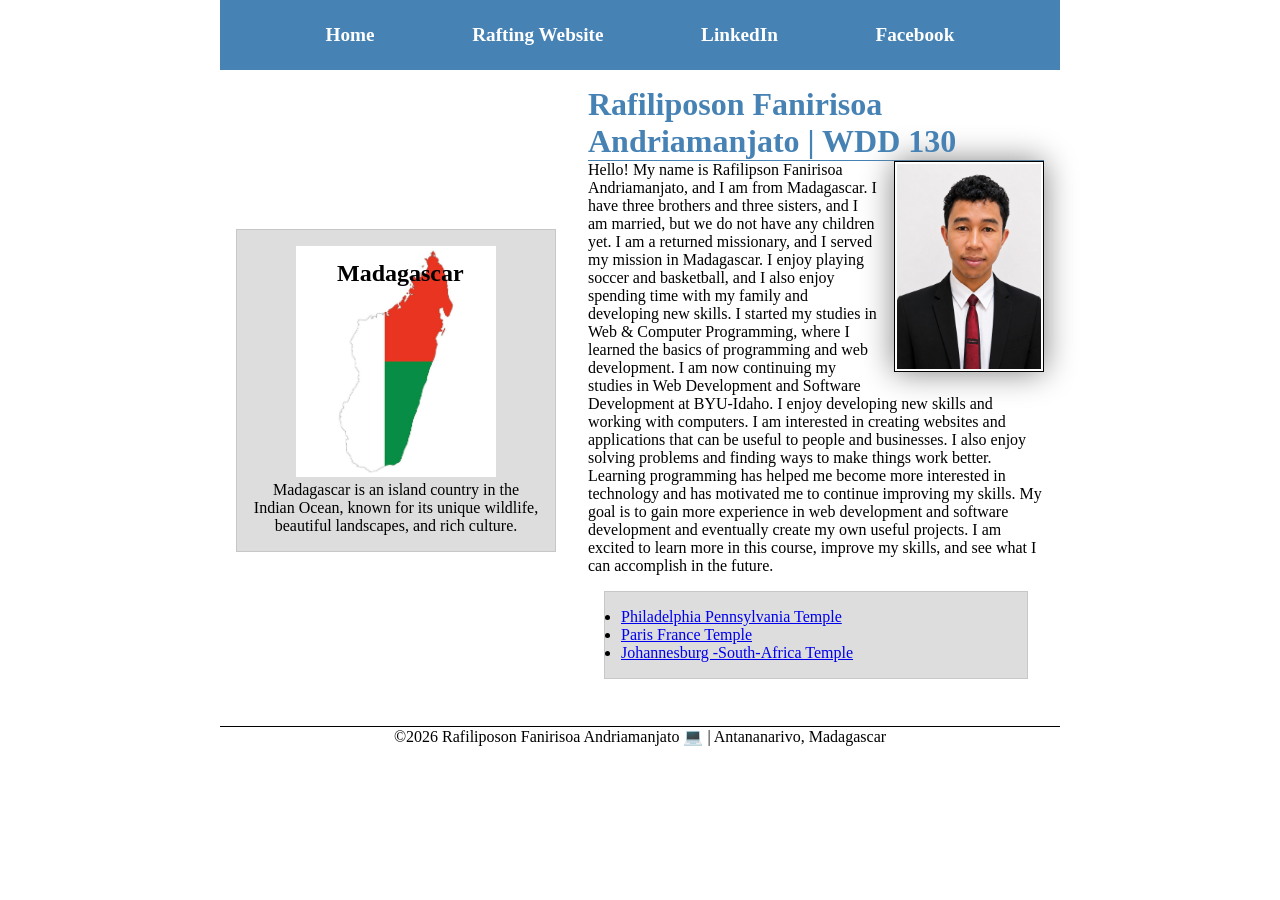
<file: index.html>
<!DOCTYPE html>
<html lang="en">
<head>
    <meta charset="UTF-8">
    <meta name="viewport" content="width=device-width, initial-scale=1.0">
    <title>Rafiliposon Fanirisoa Andriamanjato | WDD 130</title>
    <meta name="description" content="Rafiliposon Fanirisoa Andriamanjato's WDD 130 home page for learning web development.">
    <meta name="author" content="Rafiliposon Fanirisoa Andriamanjato">
    <link rel="stylesheet" href="styles/styles.css">
</head>
<body>
    <header>
        <nav>
            <a href="#">Home</a>
            <a href="wwr/">Rafting Website</a>
            <a href="https://www.linkedin.com/in/faniry-rafiliposon-0551092a1">LinkedIn</a>
            <a href="https://www.facebook.com/">Facebook</a>
        </nav>
    </header>
<div class="grid">
    <main>
         <h1>Rafiliposon Fanirisoa Andriamanjato | WDD 130</h1>
         <img src="images/profile.png" alt="profile Rafiliposon Fanirisoa Andriamanjato">
        <p>  Hello! My name is Rafilipson Fanirisoa Andriamanjato, and I am from Madagascar. I have three brothers and three sisters,    and I am married, but we do not have any children yet. I am a returned missionary, and I served my mission in Madagascar. I enjoy playing soccer and basketball, and I also enjoy spending time with my family and developing new skills. I started my studies in Web & Computer Programming, where I learned the basics of programming and web development. I am now continuing my studies in Web Development and Software Development at BYU-Idaho. I enjoy developing new skills and working with computers. I am interested in creating websites and applications that can be useful to people and businesses. I also enjoy solving problems and finding ways to make things work better. Learning programming has helped me become more interested in technology and has motivated me to continue improving my skills. My goal is to gain more experience in web development and software development and eventually create my own useful projects. I am excited to learn more in this course, improve my skills, and see what I can accomplish in the future.</p>
        <ul class="box">
            <li><a href="https://www.churchofjesuschrist.org/temples/details/philadelphia-pennsylvania-temple" target="_blank" rel="noopener">Philadelphia Pennsylvania Temple</a></li>
            <li><a href="https://www.churchofjesuschrist.org/temples/details/paris-france-temple" target="_blank" rel="noopener">Paris France Temple</a></li>
            <li><a href="https://www.churchofjesuschrist.org/temples/details/johannesburg-south-africa-temple?lang=fra" target="_blank" rel="noopener">Johannesburg -South-Africa Temple </a></li>
        </ul>
    </main>
    <aside class="box">
        <h2>Madagascar</h2>
        <img src="images/madagascar.jpg" alt="Map of Madagascar">
        <p>Madagascar is an island country in the Indian Ocean, known for its unique wildlife, beautiful landscapes, and rich culture.</p>
    </aside>
 </div>
    <footer>
        <p>©2026 Rafiliposon Fanirisoa Andriamanjato 💻 | Antananarivo, Madagascar </p>
    </footer>
</body>
</html>
</file>
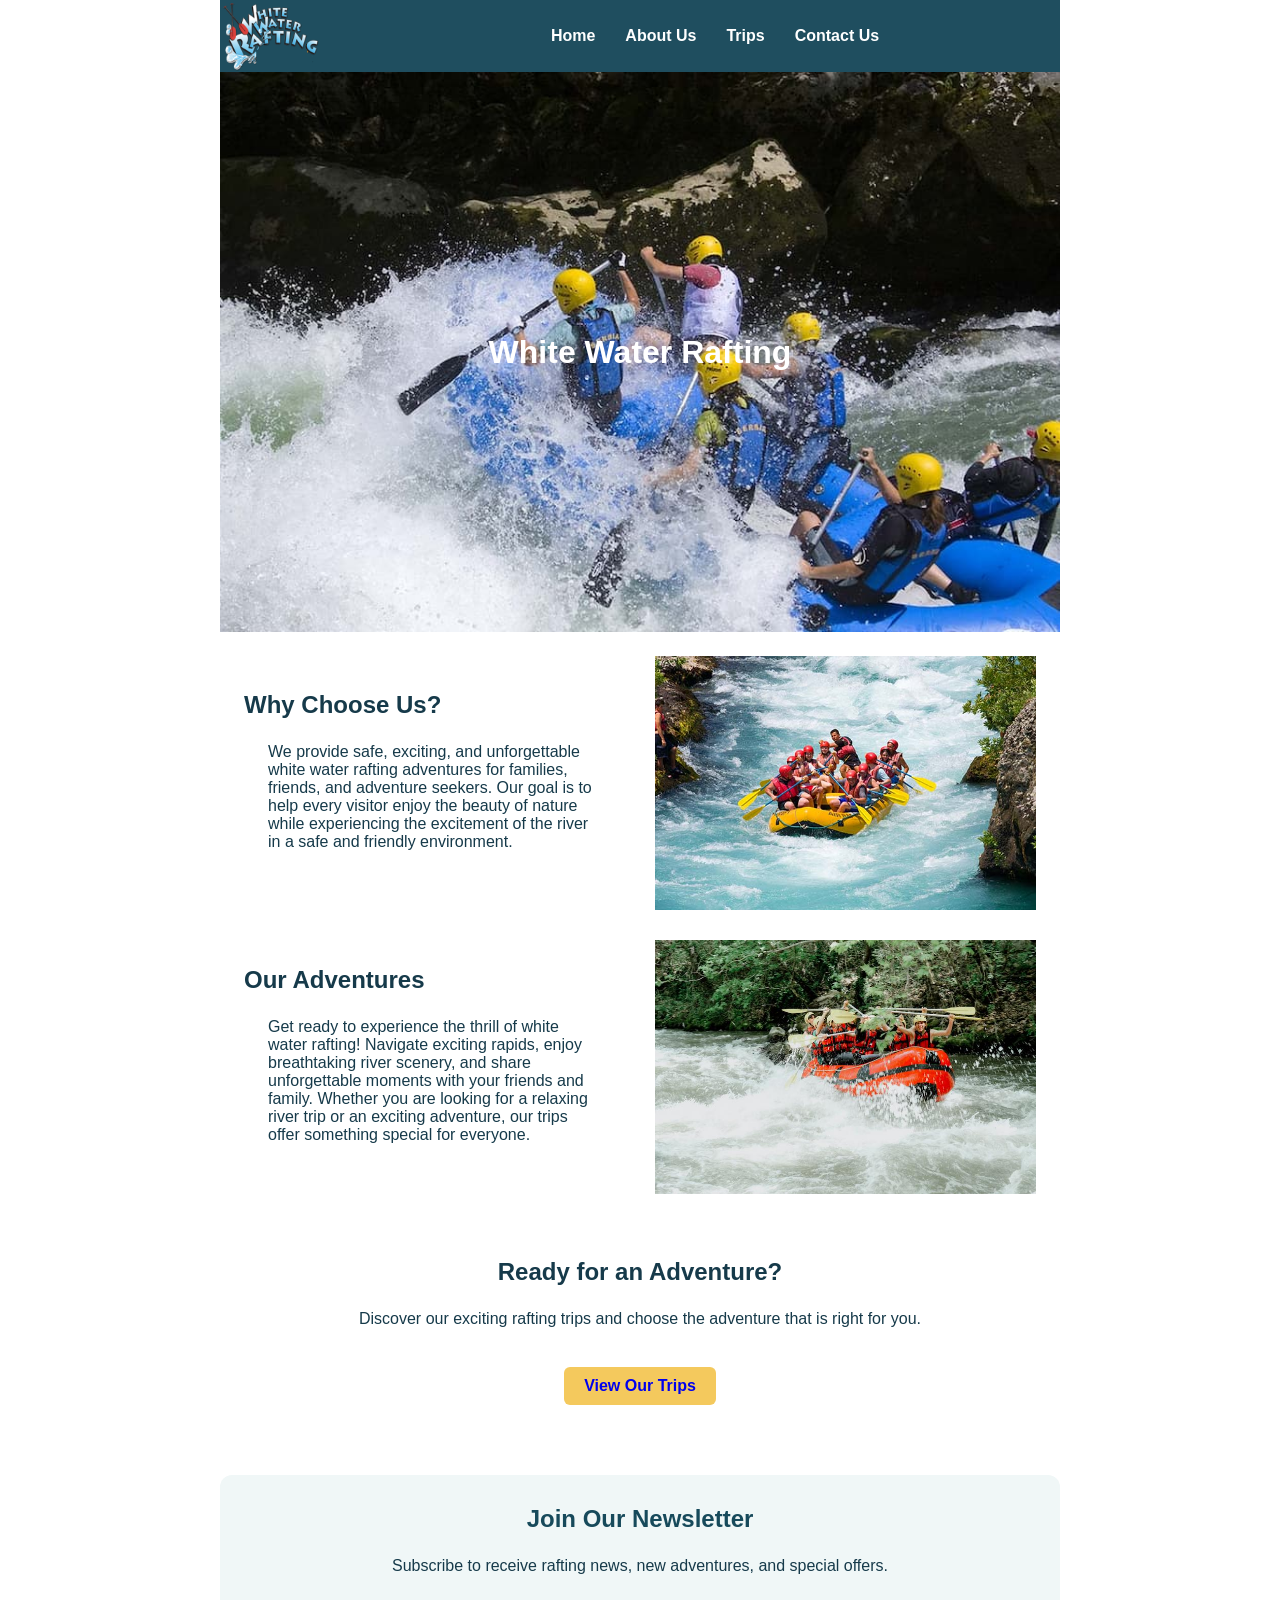
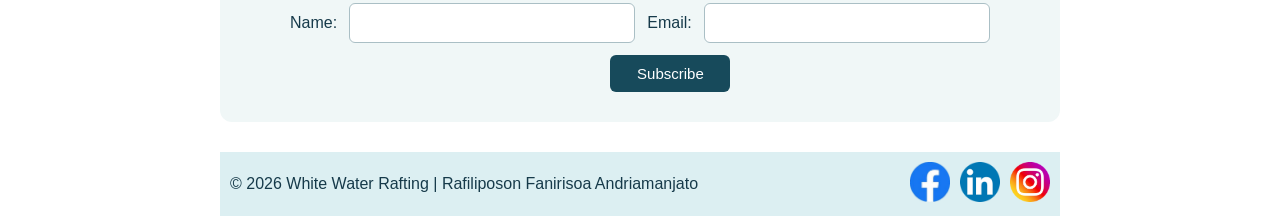
<file: wwr/index.html>
<!DOCTYPE html>
<html lang="en">
<head>
    <meta charset="UTF-8">
    <meta name="viewport" content="width=device-width, initial-scale=1.0">
    <meta name="description" content="Discover exciting white water rafting adventures, river trips, and outdoor experiences for every adventurer.">
    <meta  name="author" content="Rafiliposon Fanirisoa Andriamanjato">
    <link rel="stylesheet" href="styles/rafting.css">
    <title>Home | White Water Rafting</title>
    
</head>
<body>
    <header>
        <img src="images/logo.png" alt="White Water Rafting Logo">
        <nav>
            <ul>
            <li><a href="index.html">Home</a></li>
            <li><a href="about.html">About Us</a></li>
            <li><a href="trips.html">Trips</a></li>
            <li><a href="contact.html">Contact Us</a></li>
            </ul>
        </nav>
    </header>

    <main>
        <div class="hero">
            <img src="images/rafting-hero.jpg" alt="People enjoying a white water rafting adventure">
            <h1>White Water Rafting</h1>

        </div>

        <section class="home-content">
            
            <div class="home-block">
                <h2>Why Choose Us?</h2>
                <p>
                    We provide safe, exciting, and unforgettable white water rafting
                    adventures for families, friends, and adventure seekers. Our goal
                    is to help every visitor enjoy the beauty of nature while
                    experiencing the excitement of the river in a safe and friendly
                    environment.
                </p>
            </div>
                <img src="images/history.jpg" 
                 alt="People enjoying a white water rafting adventure">

            <div class="home-block">
                <h2>Our Adventures</h2>
                <p>
                    Get ready to experience the thrill of white water rafting!
                    Navigate exciting rapids, enjoy breathtaking river scenery,
                    and share unforgettable moments with your friends and family.
                    Whether you are looking for a relaxing river trip or an
                    exciting adventure, our trips offer something special for everyone.
                </p>
            </div>
                <img src="images/our-adventures.jpg" 
                    alt="Happy client enjoying a rafting adventure">

        </section>
        

        <section class="adventures">
            <h2>Ready for an Adventure?</h2>

            <p>
                Discover our exciting rafting trips and choose the adventure
                that is right for you.
            </p>
            <a href="trips.html">View Our Trips</a>
            
        </section>

        <section class="newsletter">

            <h2>Join Our Newsletter</h2>

            <p>
             Subscribe to receive rafting news, new adventures, and special offers.
            </p>

            <form>
                <label for="name">Name:</label>
                <input type="text" id="name" name="name" required>

                <label for="email">Email:</label>
                <input type="email" id="email" name="email" required>

                <button type="submit">Subscribe</button>
            </form>

        </section>

    </main>
    
    <footer>
        <p>© 2026 White Water Rafting | Rafiliposon Fanirisoa Andriamanjato</p>
        <nav class="socialmedia">
            <a href="https://facebook.com">
            <img src="images/facebook.png" alt="facebook Icon">
             </a>

             <a href="https://www.linkedin.com">
            <img src="images/linkedin.png" alt="linkedin Icon">      
             </a>

             <a href="https://instagram.com">
                <img src="images/instagram.png" alt="instagram Icon">
             </a>
        </nav>

    </footer>

</body>
</html>
</file>
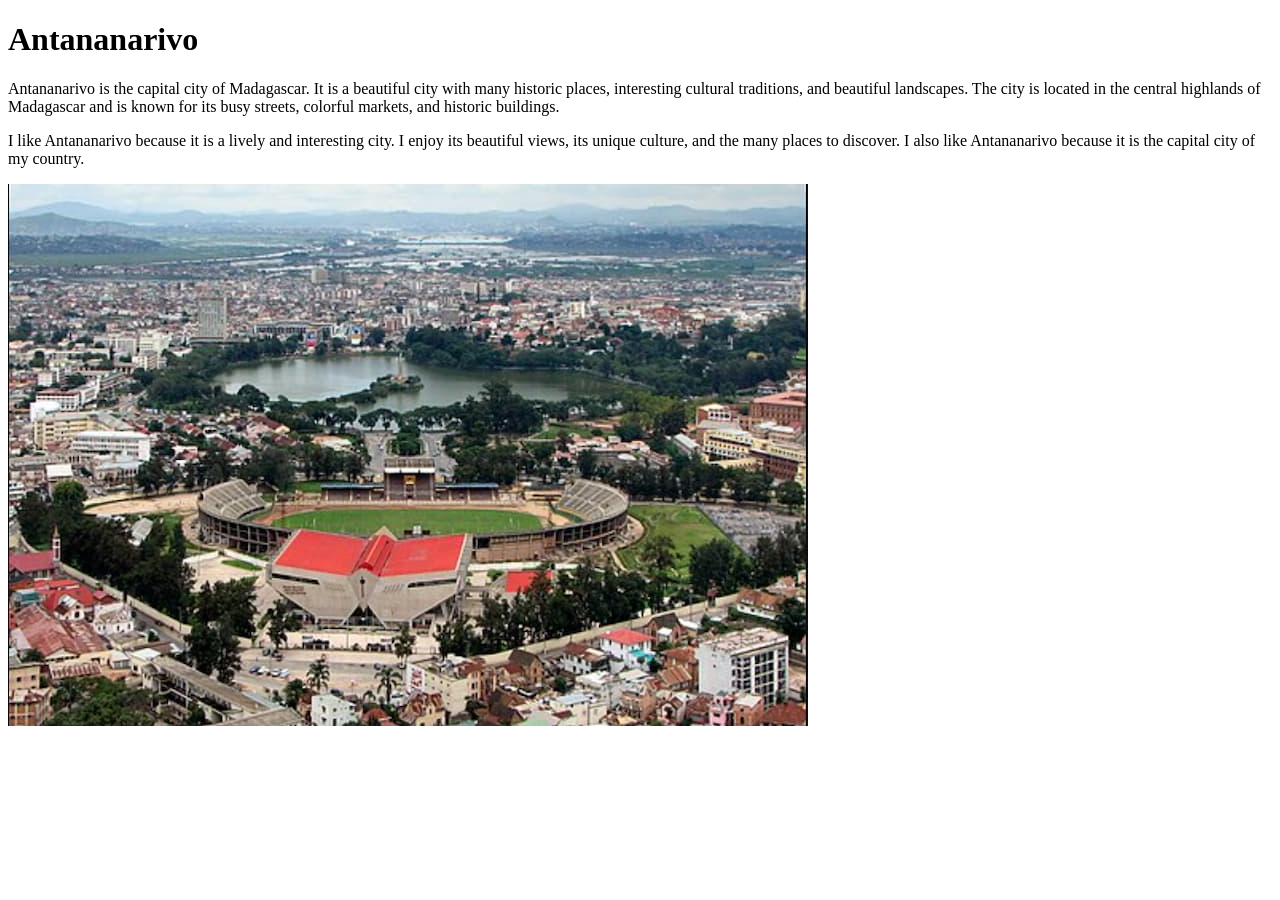
<file: week01/favorite-city.html>
<!DOCTYPE html>
<html lang="en">
<head>
    <meta charset="UTF-8">
    <meta name="viewport" content="width=device-width, initial-scale=1.0">
    <title>Document</title>
</head>
<body>
    <h1>Antananarivo</h1>
      <p>Antananarivo is the capital city of Madagascar. It is a beautiful city with many historic places, interesting cultural traditions, and beautiful landscapes. The city is located in the central highlands of Madagascar and is known for its busy streets, colorful markets, and historic buildings.</p>

    <p>I like Antananarivo because it is a lively and interesting city. I enjoy its beautiful views, its unique culture, and the many places to discover. I also like Antananarivo because it is the capital city of my country.</p>
    <img src="favorite-city/antananarivo.jpg" alt="antananarivo">
    
</body>
</html>
</file>
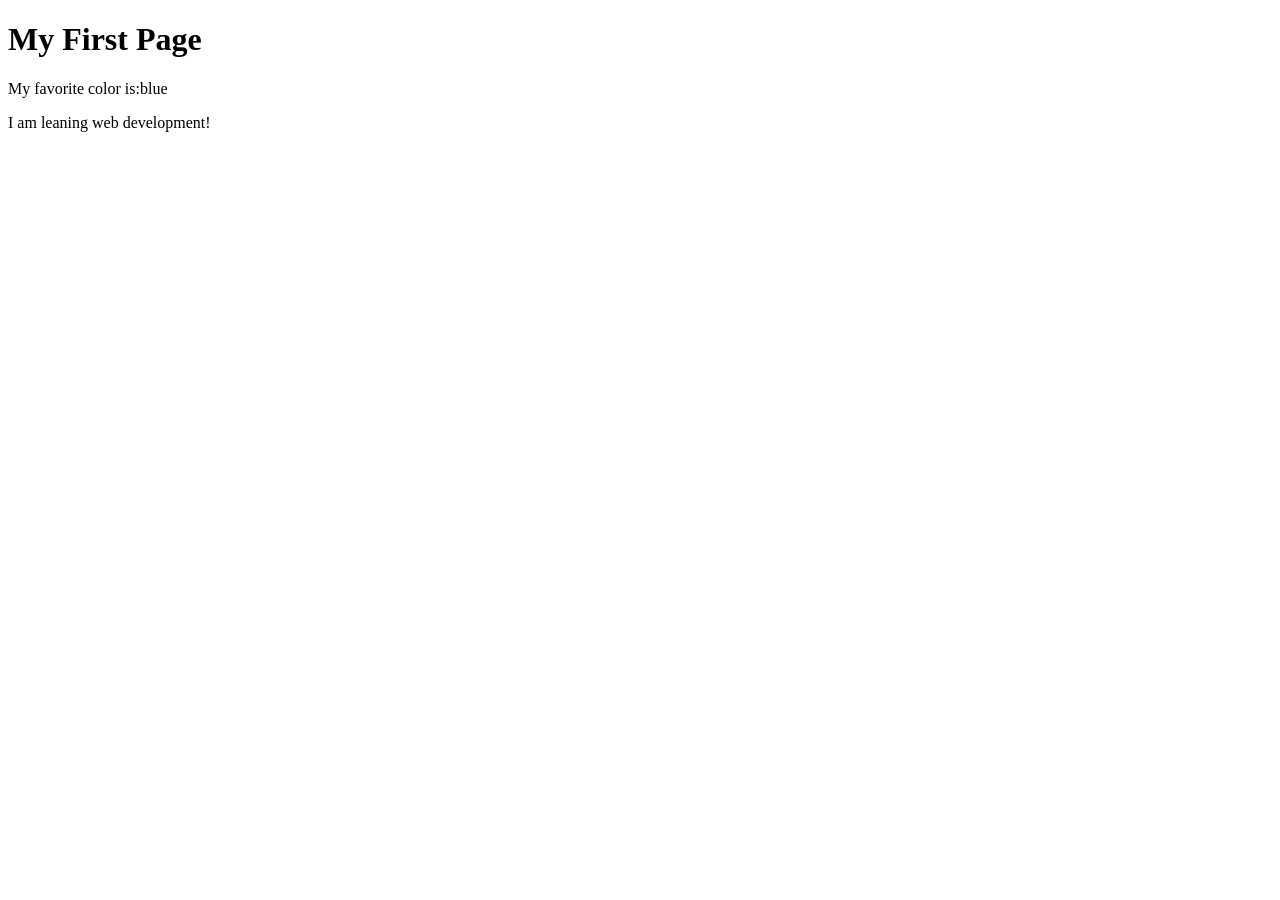
<file: week01/first-page.html>
<!DOCTYPE html>
<html lang="en">
<head>
    <meta charset="UTF-8">
    <meta name="viewport" content="width=device-width, initial-scale=1.0">
    <title>My First Page</title>
</head>
<body>
    <h1>My First Page</h1>
    <p>My favorite color is:blue </p>
    <p>I am leaning web development!</p>
</body>
</html>
</file>
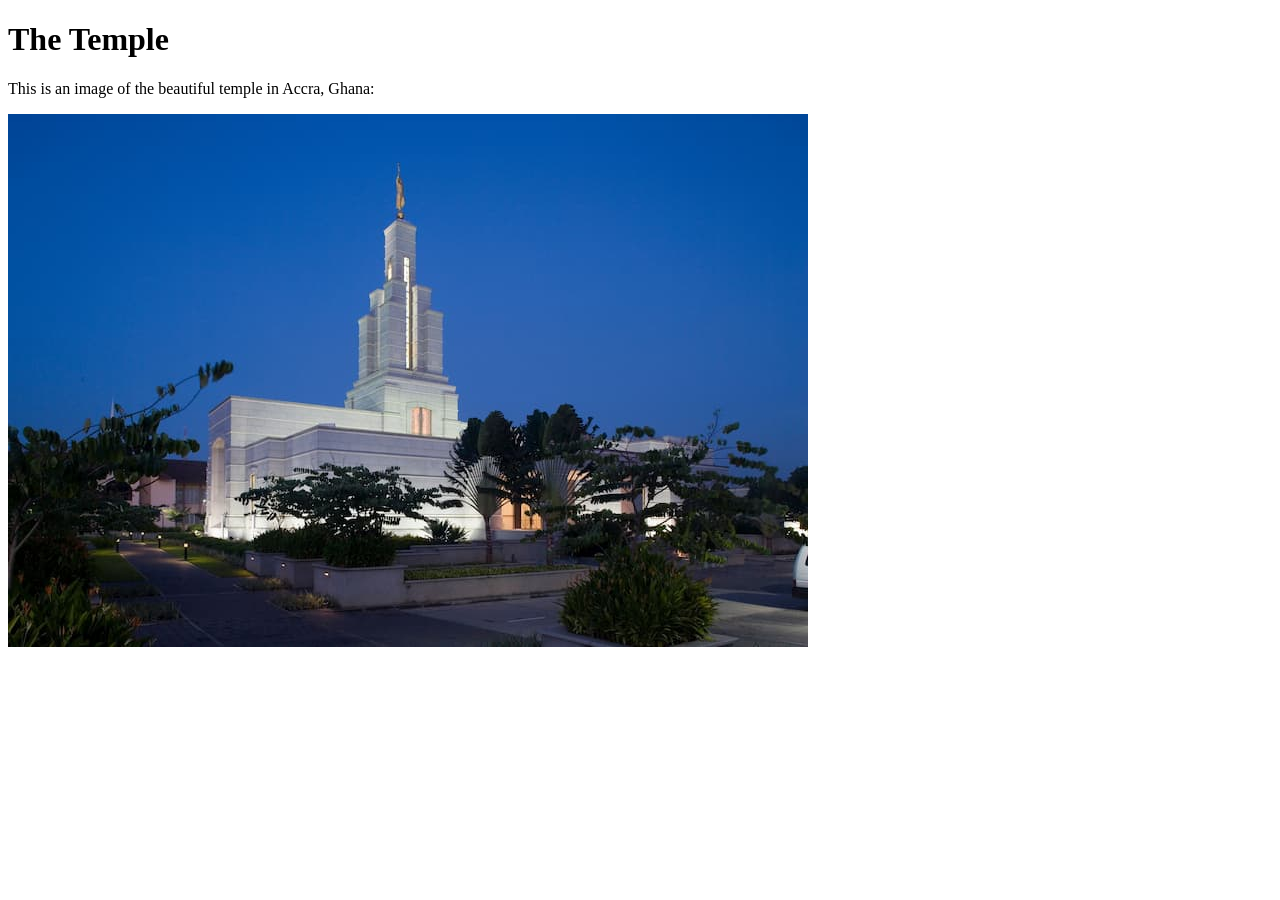
<file: week01/images-solution.html>
<!DOCTYPE html>
<html lang="en">
<head>
    <meta charset="UTF-8">
    <meta name="viewport" content="width=device-width, initial-scale=1.0">
    <title>Temple Image</title>
</head>
<body>
    <h1>The Temple</h1>
    <p>This is an image of the beautiful temple in Accra, Ghana:</p>
    <img src="images/temple-small.jpg" alt="The Accra Ghana Temple">
    
</body>
</html>
</file>
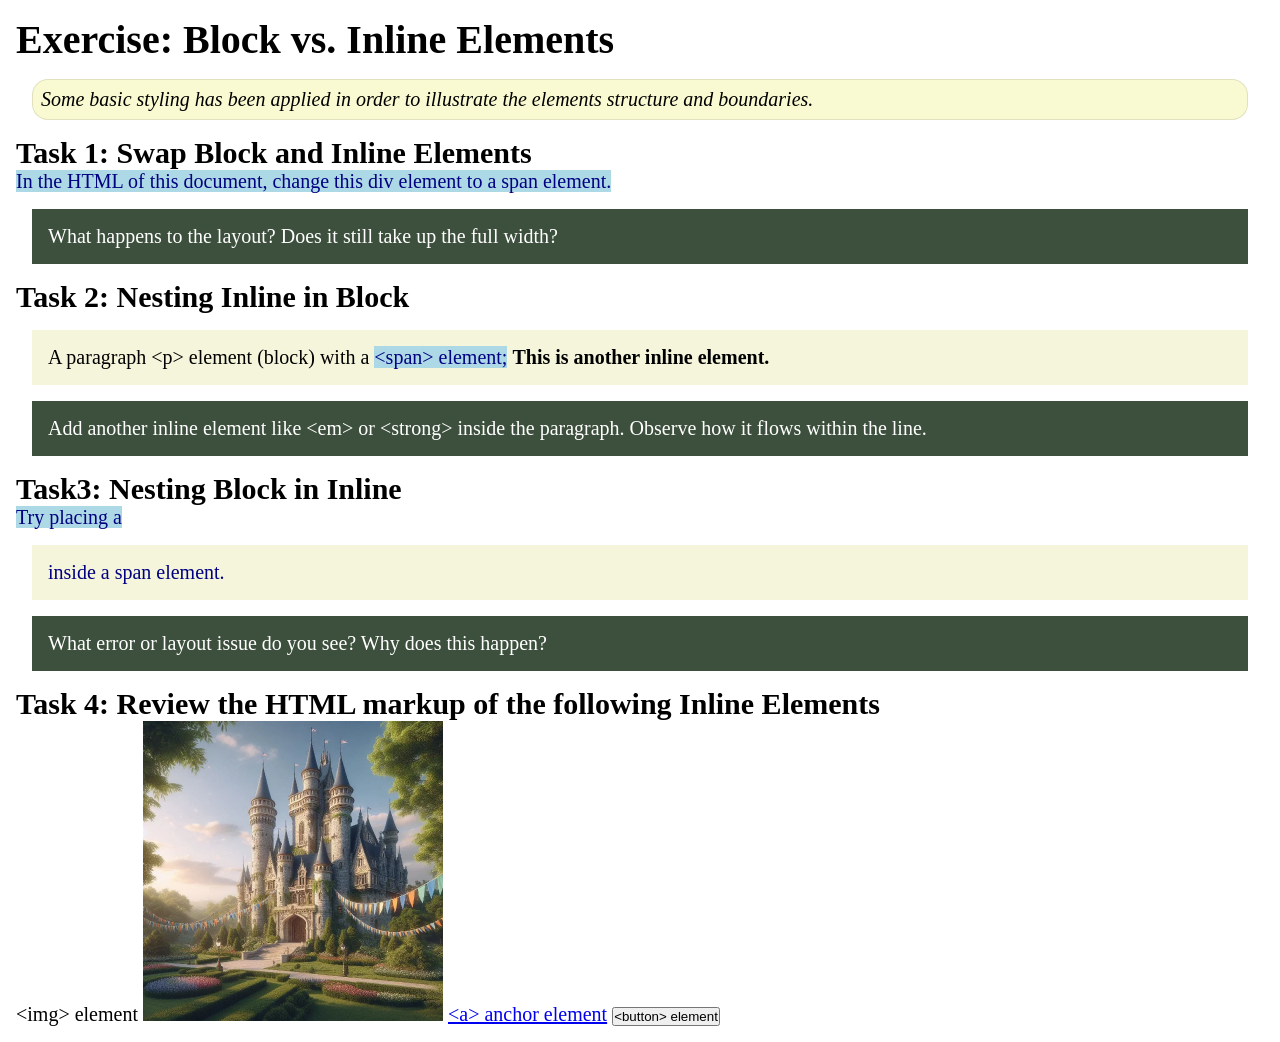
<file: week02/block-vs-inline.html>
<!DOCTYPE html>
<html lang="en">

<head>
    <meta charset="UTF-8">
    <meta name="viewport" content="width=device-width, initial-scale=1.0">
    <title>Exercise: Block vs. Inline Elements</title>
    <link rel="stylesheet" href="styles/block-vs-inline.css">
</head>

<body>
    <main>
        <h1>Exercise: Block vs. Inline Elements</h1>
        <p class="note">Some basic styling has been applied in order to illustrate the elements structure and
            boundaries.</p>

        <h2>Task 1: Swap Block and Inline Elements</h2>
        <span>In the HTML of this document, change this div element to a span element.</span>

        <p class="question">What happens to the layout? Does it still take up the full width?</p>

        <h2>Task 2: Nesting Inline in Block</h2>
        <p>A paragraph &lt;p&gt; element (block) with a
             <span>&lt;span&gt; element;</span>
             <strong>This is another inline element.</strong>  
        </p>
        <p class="question">Add another inline element like &lt;em&gt; or &lt;strong&gt; inside the paragraph. Observe
            how it flows within the line.</p>

        <h2>Task3: Nesting Block in Inline</h2>
        <span>
            Try placing a <div>inside a span element.</div>
        </span>
            <p class="question">What error or layout issue do you see? Why does this happen?</p>


            <h2>Task 4: Review the HTML markup of the following Inline Elements</h2>
        &lt;img&gt; element
        <img src="images/castle.webp" alt="placeholder image (images are inline)" width="300" height="300">
        <a href="https://churchofjesuschrist.org">&lt;a&gt; anchor element</a>
        <button type="button">&lt;button&gt; element</button>
    </main>
</body>

</html>
</file>
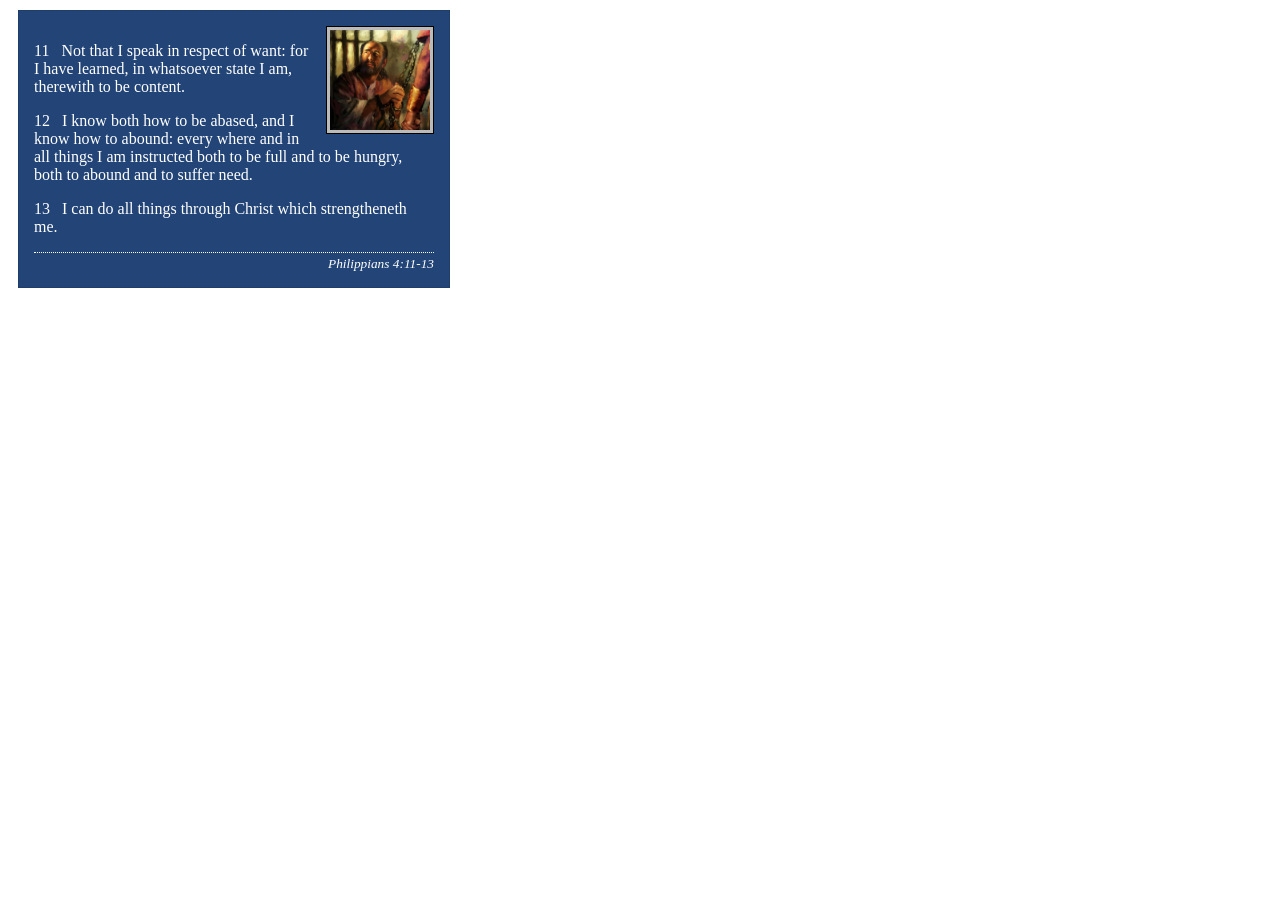
<file: week02/box-model-solution.html>
<!DOCTYPE html>
<html lang="en">
<head>
    <meta charset="UTF-8">
    <meta name="viewport" content="width=device-width, initial-scale=1.0">
    <title>Box Model Activity</title>
    <link rel="stylesheet" href="styles/box-model-solution.css">
</head>
<body>
    <main>
        <div class="callout">
            <img src="images/apostle-paul-imprisoned.webp" alt="Paul the Apostle - Imprisoned in Rome" width="200" height="200">
            <blockquote>
                <p>11 &nbsp; Not that I speak in respect of want: for I have learned, in whatsoever state I am, therewith to be content.</p>
                <p>12 &nbsp; I know both how to be abased, and I know how to abound: every where and in all things I am instructed both to be full and to be hungry, both to abound and to suffer need.</p>
                <p>13 &nbsp; I can do all things through Christ which strengtheneth me.</p>
            </blockquote>
            <cite>Philippians 4:11-13</cite>
        </div>
    </main>
</body>
</html>
</file>
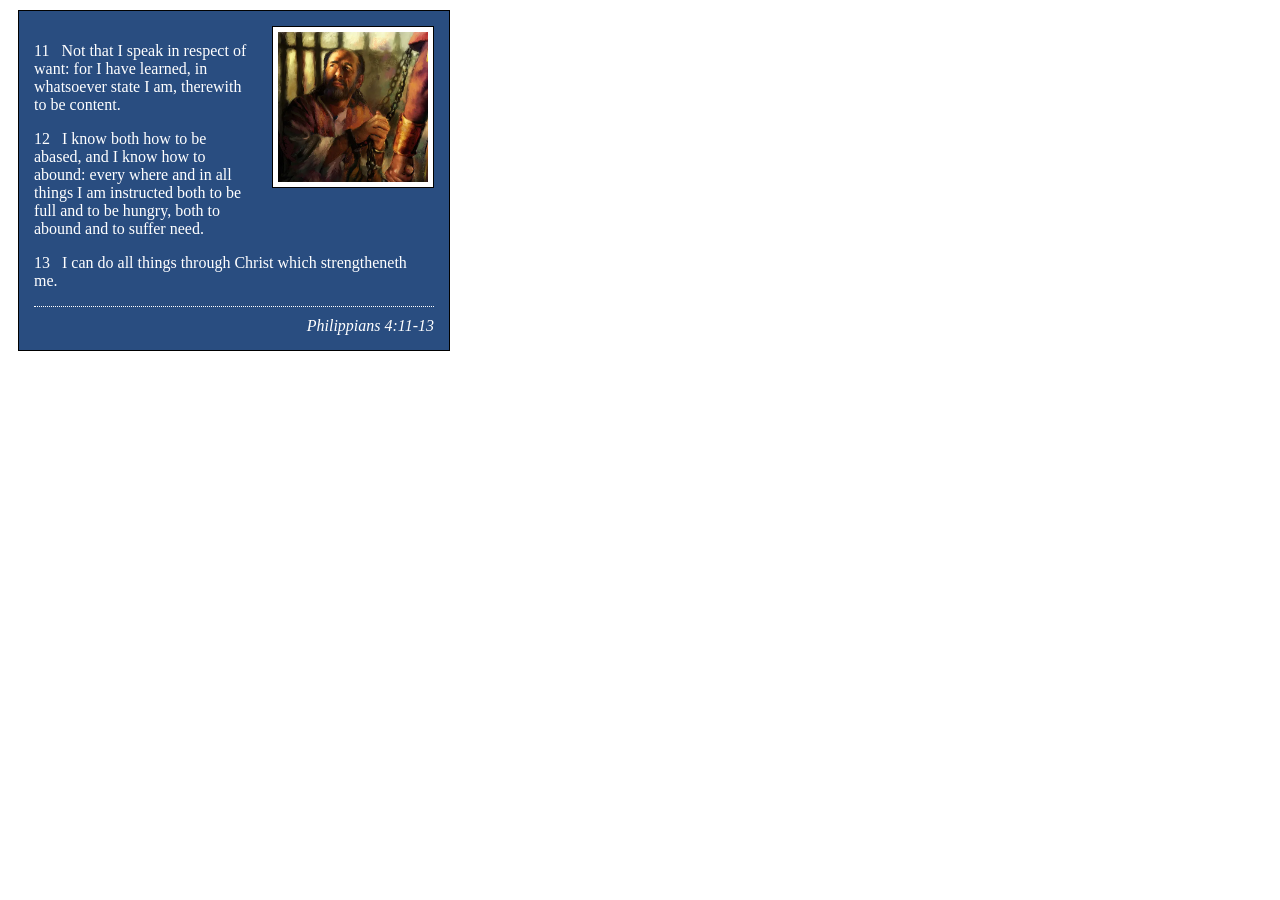
<file: week02/box-model.html>
<!DOCTYPE html>
<html lang="en">
<head>
    <meta charset="UTF-8">
    <meta name="viewport" content="width=device-width, initial-scale=1.0">
    <title>Box Model Activity</title>
    <link rel="stylesheet" href="styles/box-model.css">
</head>
<body>
    <main>
        <div class="callout">
            <img src="images/apostle-paul-imprisoned.webp" alt="Paul the Apostle - Imprisoned in Rome" width="200" height="200">
            <blockquote>
                <p>11 &nbsp; Not that I speak in respect of want: for I have learned, in whatsoever state I am, therewith to be content.</p>
                <p>12 &nbsp; I know both how to be abased, and I know how to abound: every where and in all things I am instructed both to be full and to be hungry, both to abound and to suffer need.</p>
                <p>13 &nbsp; I can do all things through Christ which strengtheneth me.</p>
            </blockquote>
            <cite>Philippians 4:11-13</cite>
        </div>
    </main>
</body>
</html>
</file>
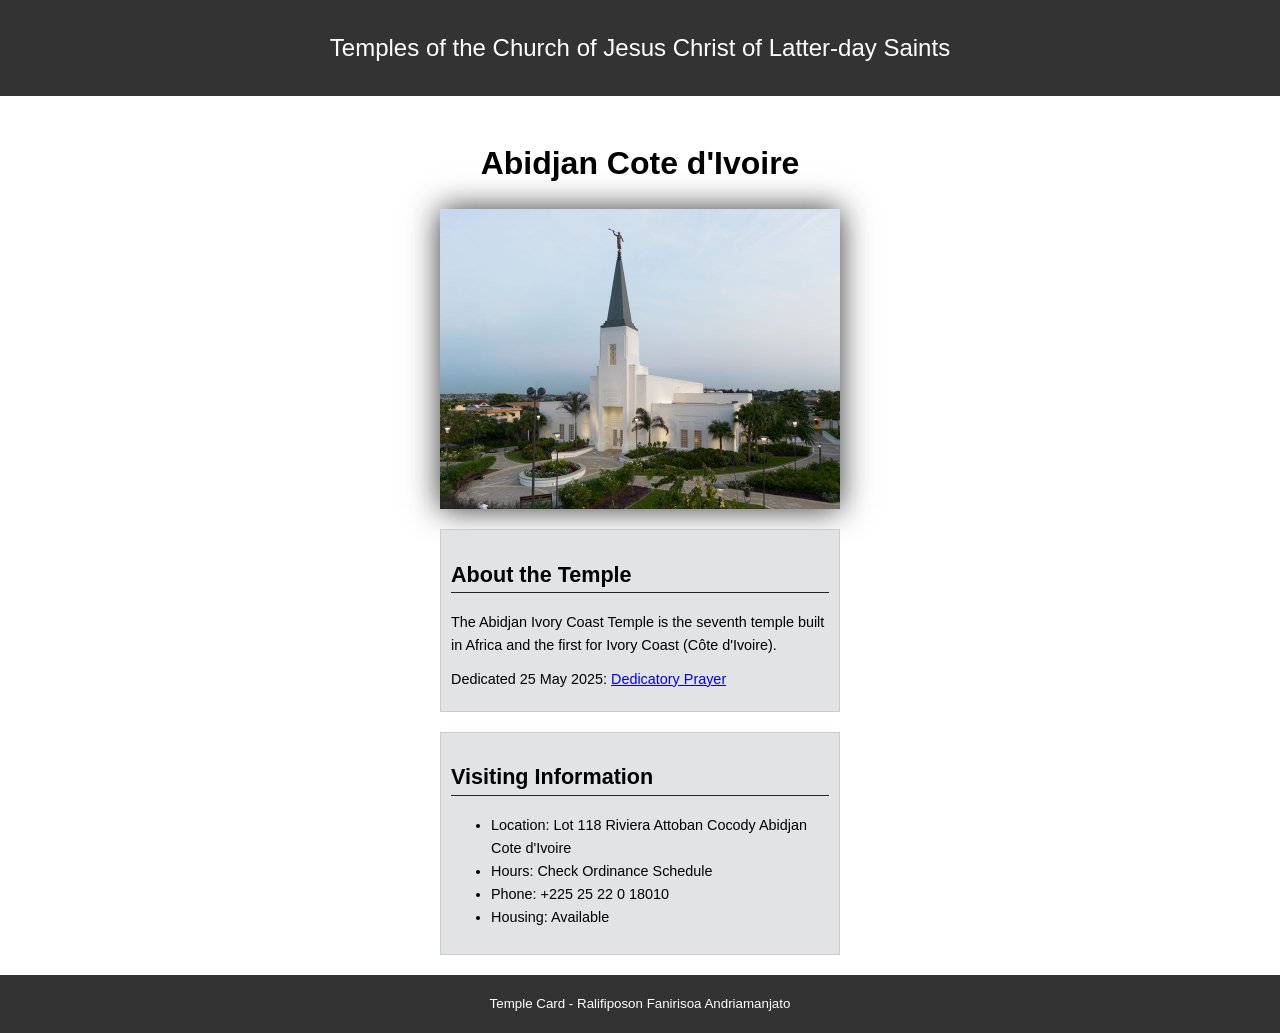
<file: week02/temple.html>
<!DOCTYPE html>
<html lang="en">

<head>
    <meta charset="UTF-8">
    <meta name="viewport" content="width=device-width, initial-scale=1.0">
    <title>Temple Card - Abidjan Cote d'Ivoire</title>
    <link rel="stylesheet" href="styles/temple.css">
</head>

<body>
    <header>
        <p>Temples of the Church of Jesus Christ of Latter-day Saints</p>
    </header>
    <main>
        <h1>Abidjan Cote d'Ivoire</h1>
        <picture>
            <img src="images/abidjan-ivory-coast.jpeg" alt="Abidjan Cote d'Ivoire Temple">
        </picture>
        <section>
            <h2>About the Temple</h2>
            <p>The Abidjan Ivory Coast Temple is the seventh temple built in Africa and the first for Ivory Coast (Côte
                d'Ivoire).</p>
            <p>Dedicated 25 May 2025: <a
                    href="https://www.churchofjesuschrist.org/temples/dedicatory-prayer/abidjan-ivory-coast-temple/2025-05-25?lang=eng"
                    target="_blank" rel="noopener noreferrer">Dedicatory Prayer</a></p>
        </section>
        <section>
            <h2>Visiting Information</h2>
            <ul>
                <li>Location: Lot 118 Riviera Attoban Cocody Abidjan Cote d'Ivoire</li>
                <li>Hours: Check Ordinance Schedule</li>
                <li>Phone: +225 25 22 0 18010</li>
                <li>Housing: Available</li>
            </ul>
        </section>
    </main>
    <footer>
        <p>Temple Card - Ralifiposon Fanirisoa Andriamanjato</p>
    </footer>
</body>

</html>
</file>
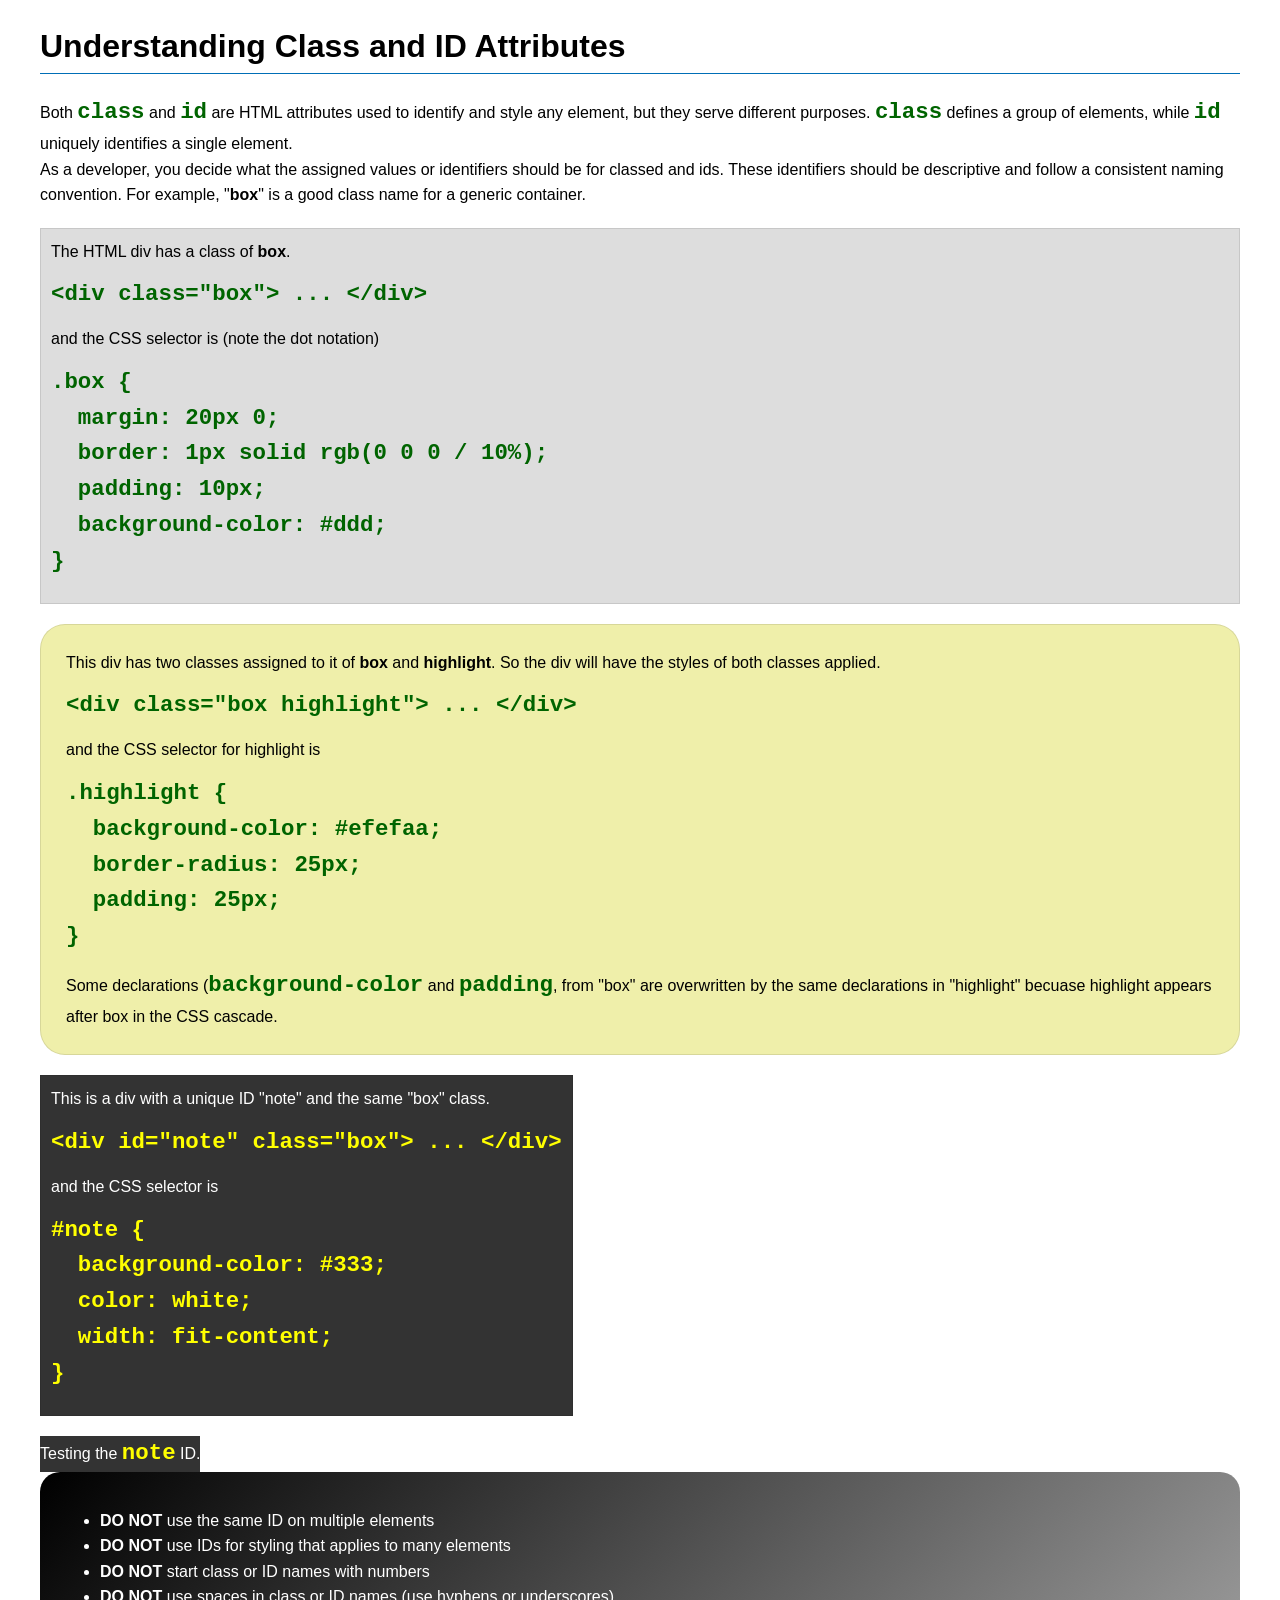
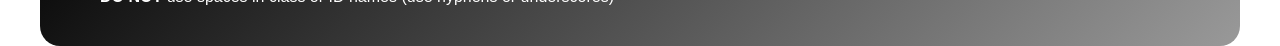
<file: week03/class-and-id.html>
<!DOCTYPE html>
<html lang="en">

<head>
    <meta charset="UTF-8">
    <meta name="viewport" content="width=device-width, initial-scale=1.0">
    <title>Class vs ID Attributes</title>
    <link rel="stylesheet" href="styles/class-and-id.css">
</head>

<body>
    <h1>Understanding Class and ID Attributes</h1>
    <p>Both <code>class</code> and <code>id</code> are HTML attributes used to identify and style any element, but they
        serve different purposes. <code>class</code> defines a group of elements, while <code>id</code> uniquely
        identifies a single element.</p>
    <p>As a developer, you decide what the assigned values or identifiers should be for classed and ids. These
        identifiers should be
        descriptive and follow a consistent naming convention. For example, "<strong>box</strong>" is a good class name
        for a generic container.</p>
    <div class="box">
        <p>The HTML div has a class of <strong>box</strong>.</p>
        <pre><code class="html">&lt;div class="box"&gt; ... &lt;/div&gt;</code></pre>
        and the CSS selector is (note the dot notation)
        <pre><code class="css">.box {
  margin: 20px 0;
  border: 1px solid rgb(0 0 0 / 10%);
  padding: 10px;
  background-color: #ddd; 
}</code></pre>
    </div>

    <div class="box highlight">
        <p>This div has two classes assigned to it of <strong>box</strong> and <strong>highlight</strong>. So the div
            will have the styles of both classes applied.</p>
        <pre><code class="html">&lt;div class="box highlight"&gt; ... &lt;/div&gt;</code></pre>
        and the CSS selector for highlight is
        <pre><code class="css">.highlight {
  background-color: #efefaa;
  border-radius: 25px;
  padding: 25px;
}</code></pre>
<p>Some declarations (<code>background-color</code> and <code>padding</code>, from "box" are overwritten by the same declarations in "highlight" becuase highlight appears after box in the CSS cascade.</p>
    </div>

    <div id="note" class="box">
        <p>This is a div with a unique ID "note" and the same "box" class.</p>
        <pre><code class="html">&lt;div id="note" class="box"&gt; ... &lt;/div&gt;</code></pre>
        and the CSS selector is
        <pre><code class="css">#note {
  background-color: #333;
  color: white;
  width: fit-content;
}</code></pre>
    </div>

    <div id="note">
        <p>Testing the <code>note</code> ID.</p>
    </div>

    <section id="best-practice">
        <ul>
            <li><strong>DO NOT</strong> use the same ID on multiple elements</li>
            <li><strong>DO NOT</strong> use IDs for styling that applies to many elements</li>
            <li><strong>DO NOT</strong> start class or ID names with numbers</li>
            <li><strong>DO NOT</strong> use spaces in class or ID names (use hyphens or underscores)</li>
        </ul>
    </section>




</body>

</html>
</file>
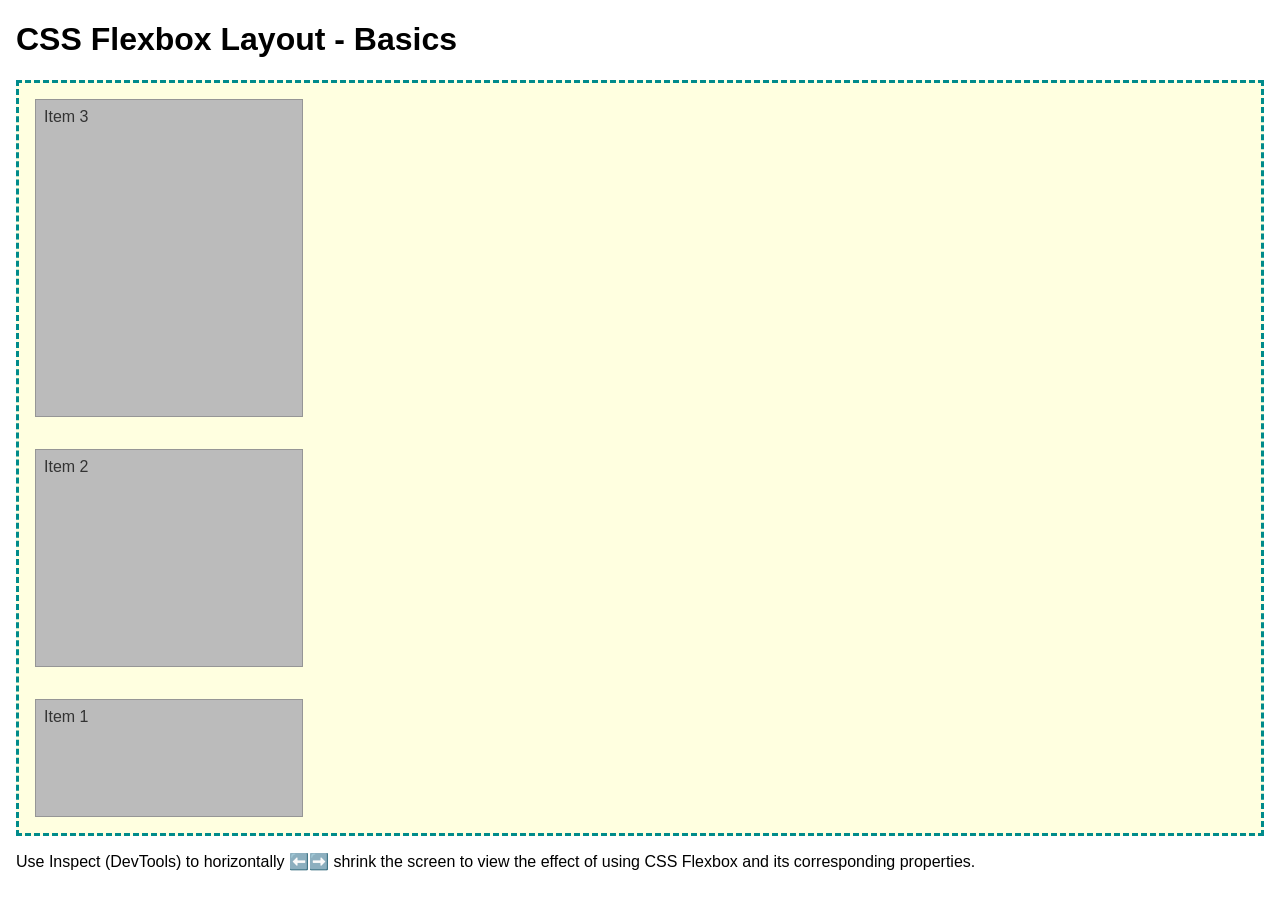
<file: week04/flexbox-layout.html>
<!DOCTYPE html>
<html lang="en">
<head>
    <meta charset="UTF-8">
    <meta name="viewport" content="width=device-width, initial-scale=1.0">
    <title>CSS Flexbox Layout - Basics</title>
    <link rel="stylesheet" href="styles/flexbox.css">
</head>
<body>
    <main>
        <h1>CSS Flexbox Layout - Basics</h1>
        <div class="flex-container">
            <div class="flex-item item1">Item 1</div>
            <div class="flex-item item2">Item 2</div>
            <div class="flex-item item3">Item 3</div>
        </div>
        <p>Use Inspect (DevTools) to horizontally ⬅️➡️ shrink the screen to view the effect of using CSS Flexbox and its corresponding properties.</p>
    </main>
</body>
</html>
</file>
<file: styles/styles.css>
* {
  margin: 0;
  padding: 0;
  box-sizing: border-box;
}

header,
.grid,
footer {
  max-width: 840px;
  margin: 0 auto;
}

nav {
  background-color: steelblue;
  padding: 1rem;
  display: flex;
  justify-content: space-evenly;
  align-items: center;
}

nav a {
  display: block;
  padding: 0.5rem;
  text-decoration: none;
  font-size: 1.2rem;
  font-weight: 700;
  color: #fff;
}

h1 {
  color: steelblue;
  border-bottom: 1px solid steelblue;
}

.grid {
  display: grid;
  align-items: center;
}

main {
  margin: 1rem;
  grid-column: 2/3;
}

main img {
  width: 150px;
  height: auto;
  border: 1px solid black;
  padding: 2px;
  box-shadow: 0 0 30px gray;
  float: right;
  margin: 0 0 1rem 1rem;
}

p {
  padding: 0;
}

aside {
  position: relative;
  width: 20rem;
  text-align: center;
  grid-column: 1/2;
  grid-row: 1/2;
}

aside h2 {
  position: absolute;
  top: 30px;
  left: 100px;
}

aside img {
  width: 200px;
  height: auto;
}

footer {
  margin-top: 15px;
  border-top: 1px solid #000;
  text-align: center;
}

/* class selectors */
.box {
  margin: 1rem;
  border: 1px solid rgb(0 0 0 / 10%);
  padding: 1rem;
  background-color: #ddd;
  color: #000;
}
</file>
<file: wwr/styles/rafting.css>
/* About page CSS */
:root {
    --primary-color: #1f4e5f;
    --secondary-color: #dceff2;
    --accent1-color: #163a4a;
    --accent2-color: #f4c95d;
    --heading-font: "Times New Roman", "Georgia", serif;
    --body-font: Arial, Helvetica, sans-serif;
}

* {
    margin: 0;
    padding: 0;
    box-sizing: border-box;
}

body {
    font-family: var(--body-font);
    color: var(--accent1-color);
}

header, main, footer {
    width: 840px;
    margin: 0 auto;
}

header {
    background-color: var(--primary-color);
    color: var(--accent2-color);
    display: grid;
    grid-template-columns: 150px 1fr;
    align-items: center;
}
header img{
    width: 100px;
    height: auto;
}

nav ul {
    list-style: none;
    display: flex;
    justify-content: center;
    gap: 30px;
}

nav a {
    color: white;
    text-decoration: none;
    font-weight: bold;
}

nav a:hover {
    color: var(--accent2-color);
}


nav, p, section, article {
    margin: 16px;
    padding: 8px;
}

.socialmedia a {
    text-decoration: none;
}

.hero {
    position: relative;
}

.hero img {
    width: 100%;
    height: auto;
    display: block;
}

.hero article {
    position: absolute;
    bottom: 20px;
    left: 20px;
    right: 20px;
    background-color: var(--accent1-color);
    color: #fff;
    opacity: 0.9;
}

.hero article img {
    float: right;
    width: 125px;
    margin: 0 0 10px 10px;
}

.socialmedia img {
    width: 40px;
    height: auto;
}

.history{
    display: grid;
    grid-template-columns: 1fr 1fr 1fr;
    gap: 20px;
    align-items: center;
}
.history h2{
    grid-column: 1/4;
}
.history img{
     width: 200px;
    height: auto;
    justify-self: center;
}

footer {
    display: flex;
    justify-content: space-between;
    align-items: center;
    background-color: var(--secondary-color);
    
}
footer p {
    margin: 0px;
    padding: 10px;
}
footer .socialmedia {
    margin: 0px;
    padding: 10px;
    display: flex;
    justify-content: flex-end;
    gap: 10px;
}

.about-adventures {
    display: grid;
    grid-template-columns: repeat(5, 1fr);
    gap: 15px;
    align-items: start;
}

.about-adventures h2 {
    grid-column: 1 / 6;
}

.about-adventures figure {
    margin: 0;
    text-align: center;
}

.about-adventures figure img {
    width: 100%;
    height: auto;
}

.about-adventures figcaption {
    margin-top: 5px;
    font-weight: bold;
}


/* Contact Page CSS */
.contact-title {
    text-align: center;
    margin: 0.5rem 0;
}
figure {
    margin: 1rem;
    text-align: center;
}

.contact-info {
    text-align: center;
    margin: 0;
}
.contact-info p {
    margin: 0.5rem;
    padding: 0;
}
.contact-info iframe {
    display: block;
    margin: 0;
}
.team {
    margin: 1rem;
    padding: 1rem;
    display: grid;
    grid-template-columns: repeat(3, 1fr);
    gap: 15px;
    align-items: center;
    border: 2px solid var(--accent1-color);
}

.team h2 {
    grid-column: 1 / 4;
    text-align: center;
}
.team figure img {
    width: 150px;
    height: 150px;
    object-fit: cover;
}
.team figure {
    margin: 0.5rem;
    text-align: center;
}
.team figcaption {
    margin-top: 0.5rem;
    font-weight: bold;
}
.contact-form label[for="name"],
.contact-form label[for="email"] {
    display: inline-block;
    width: 80px;
    margin-bottom: 0.5rem;
}

.contact-form input#name,
.contact-form input#email {
    display: inline-block;
    width: 290px;
    height: 40px;
    padding: 0.5rem;
    margin-bottom: 0.5rem;
    box-sizing: border-box;
}
.contact-form textarea {
    width: 100%;
    box-sizing: border-box;
    padding: 0.5rem;
    margin-bottom: 1rem;
    resize: vertical;
}
.contact-form fieldset {
    position: relative;
    margin: 0 0 1rem 0;
    padding: 0;
    border: none;
    min-height: 80px;
}

.contact-form fieldset legend {
    position: absolute;
    left: 0;
    top: 50%;
    transform: translateY(-50%);

    width: 100px;
    margin: 0;
    padding: 0;
}

.contact-form .purpose-options {
    margin-left: 80px;
    display: flex;
    flex-direction: column;
    gap: 10px;
}

.contact-form .purpose-options label {
    display: flex;
    align-items: center;
    gap: 10px;

    margin: 0;
    white-space: nowrap;
}

.contact-form .purpose-options input[type="radio"] {
    margin: 0;
}

.contact-form button {
    display: block;
    width: 100%;
    max-width: 400px;
    margin: 1rem auto;
    padding: 0.75rem 1.5rem;
    background-color: var(--primary-color);
    color: white;
    border: 2px solid var(--accent1-color);
    border-radius: 5px;
    cursor: pointer;
    font-size: 1rem;
}
.contact-layout {
    display: grid;
    grid-template-columns: 1fr 1fr;
    gap: 20px;
    align-items: stretch;
}
.contact-map {
    margin: 0;
}

.contact-map iframe {
    width: 100%;
    height: 405px;
    border: 0;
}
.contact-form {
    margin: 0;
    width: 400px;
    max-width: 100%;
}


/* Index Page CSS*/

.hero {
    position: relative;
}
.hero h1 {
    position: absolute;
    top: 50%;
    left: 50%;
    transform: translate(-50%, -50%);
    color: white;
}
.home-content {
    display: grid;
    grid-template-columns: 1fr 1fr; 
    align-items: center;
    gap: 30px;
}

.home-content img {
    width: 100%;
    height: 100%;
    object-fit: cover;
}

.adventures {
     display: flex;
    flex-direction: column;
    align-items: center;
    padding: 40px;
}

.adventures p {
   width: 100%;
   text-align: center;
}

.adventures a {
    display: inline-block;
    padding: 10px 20px;
    margin-top: 15px;
    text-decoration: none;
    border-radius: 6px;
    font-weight: bold;
    background-color: #f4c95d;
}
.adventures a:hover {
    background-color: #26758a;
}
/* ===== NEWSLETTER DESIGN ===== */

.newsletter {
    background-color: #f0f7f7;
    padding: 30px 20px;
    margin: 30px 0;
    border-radius: 12px;
    text-align: center;
}

.newsletter h2 {
    color: #174a5b;
    margin-bottom: 10px;
}

.newsletter p {
    margin-bottom: 20px;
}

.newsletter form {
    display: grid;
    grid-template-columns: auto minmax(100px, 1fr) auto minmax(100px, 1fr);
    gap: 12px;
    align-items: center;
    max-width: 700px;
    margin: 0 auto;
}

.newsletter input {
    width: 100%;
    box-sizing: border-box;
    padding: 10px;
    border: 1px solid #aabfc5;
    border-radius: 6px;
    font-size: 16px;
}

.newsletter button {
    grid-column: 2 / 4;
    justify-self: center;
    width: 120px;
    padding: 10px;
    background-color: #174a5b;
    color: white;
    border: none;
    border-radius: 6px;
    font-size: 15px;
    cursor: pointer;
    margin-left: 300px;
     
    
}

.newsletter button:hover {
    background-color: #26758a;
}


/* ===== TRIPS PAGE CSS ===== */

.trips-intro {
    background-color: #eaf4f5;
    padding: 25px;
    margin: 30px 0;
    border-radius: 10px;
    text-align: center;
}

.trips-title {
    color: #174a5b;
    margin-top: 0;
    margin-bottom: 15px;
}

.trips-intro p {
    color: #444444;
    margin-bottom: 25px;
}

.trips-heading {
    color: #174a5b;
    margin: 20px 0 0;
}

.trips {
    display: grid;
    grid-template-columns: 1fr 1fr 1fr;
    gap: 20px;
    text-align: center;
    margin: 30px 0;
}

.trip {
    padding: 15px;
    border: 1px solid #aabfc5;
    border-radius: 8px;
}

.trip img {
    width: 100%;
    height: 200px;
    object-fit: cover;
}

.trip h3 {
    color: #174a5b;
}

.trip p {
    line-height: 1.5;
}

/* ===== TRIPS TABLE ===== */
.trip-table {
    margin: 40px 0;
    text-align: center;
}
.trip-table h2 {
    color: #174a5b;
    margin-bottom: 20px;
}
.trip-table table {
    width: 100%;
    border-collapse: collapse;
}
.trip-table th,
.trip-table td {
    border: 1px solid #aabfc5;
    padding: 12px;
}
.trip-table th {
    background-color: #174a5b;
    color: white;
}
.trip-table tbody tr:nth-child(even) {
    background-color: #eaf4f5;
}
.trip-table tfoot {
    background-color: #eaf4f5;
    color: #174a5b;
    font-style: italic;
    text-align: center;
}
.trip-table table {
    width: 100%;
    border-collapse: separate;
    border-spacing: 0;
    border: 1px solid #aabfc5;
    border-radius: 10px;
    overflow: hidden;
}

/* ===== TRIP CONTACT ===== */
.trip-contact {
    background-color: #eaf4f5;
    padding: 30px;
    margin: 40px 0;
    border-radius: 10px;
    text-align: center;
}
.trip-contact h2 {
    color: #174a5b;
    margin-bottom: 10px;
}
.trip-contact p {
    color: #444444;
    margin-bottom: 20px;
}
.trip-contact a {
    display: inline-block;
    background-color: #174a5b;
    color: white;
    padding: 12px 24px;
    text-decoration: none;
    border-radius: 6px;
    font-weight: bold;
}
.trip-contact a:hover {
    background-color: #26758a;
}
</file>
<file: week02/styles/block-vs-inline.css>
* {
    margin: 0;
    padding: 0;
}

body {
    font-size: 20px;
    margin: 1rem;
}

p,
div {
    background-color: beige;
    margin: 1rem;
    padding: 1rem;
}

span {
    color: navy;
    background-color: lightblue;
}

code {
    margin: 0;
    padding: 0;
    color: green;
    font-size: 1.2rem;
}

.note {
    font-style: italic;
    background-color: lightgoldenrodyellow;
    border-radius: 1rem;
    border: 1px solid rgb(0 0 0 / 10%);
    margin: 1rem;
    padding: .5rem;
}

.question {
    background-color: #3d503d;
    color: #fff;
}
</file>
<file: week02/styles/box-model-solution.css>
.callout {
    max-width: 400px;
    margin: 10px;
    border: 1px solid rgba(0, 0, 0, .1);
    padding: 15px;
    background-color: #247;
    color: #fff;
}

.callout img {
    float: right;
    margin: 0 0 10px 15px;
    border: 1px solid #000;
    padding: 3px;
    background-color: #bbb;
    width: 100px;
    height: auto;

}

blockquote {
    margin: 0;
}

cite {
    display: block;
    border-top: 1px dotted #fff;
    padding-top: 3px;
    text-align: right;
    font-size: smaller;
}
</file>
<file: week02/styles/box-model.css>
.callout {
	max-width: 400px;
    margin: 10px;
    border: 1px solid black;
    padding: 15px;
    background-color: #294d80;
    color:white;
}

.callout img {
    float: right;
    margin: 0 0 15px 15px;
    border: 1px solid black;
    padding: 5px;
    background-color:white;
    width: 150px;
    height: 150px;
	
}

blockquote {
    margin: 0px;
	
}

cite {
	display: block;
    border-top: 1px dotted white;
    padding-top: 10px;
    text-align: right;
    font-size: 0,8px;

}
</file>
<file: week02/styles/temple.css>
body{
    font-family: Arial, sans-serif;
    margin: 0;
    padding: 0;
    line-height: 1.6;

 }
 main{
    max-width: 400px;
    margin: 0 auto;
    padding: 20px

 }
 h1{
    text-align: center;
    margin-bottom: 20px;
 }
 h2{
    border-bottom: 1px solid #222;
 }
 header,footer{
    background-color: #333;
    color: white;
    margin: 0 auto;
    text-align: center;
    padding: 5px;
    font-size: 1.5rem;
 }
 img{
    display: block;
    width: 100%;
    height: auto;
    box-shadow: 0 0 30px #333;
 }
 section{
    margin-top: 20px;
    border: 1px solid rgb(0 0 0 /10%);
    padding: 10px;
    background-color: rgb(225, 227, 229); 
    font-size: .9rem;
 }
 section p{
    margin: 10px 0;
 }
 footer{
    font-size: smaller;

 }
</file>
<file: week03/styles/class-and-id.css>
body {
    font-family: Arial, sans-serif;
    line-height: 1.6;
    margin: 0;
    padding: 0 40px;
}

h1 {
    border-bottom: 1px solid rgb(0 110 182);
    padding-bottom: 0;
}



p {
    margin: 0;
}

code {
    color: darkgreen;
    font-weight: 700;
    font-size: 1.4rem;
}

/* Class examples - can be reused */

.box {
    margin: 20px 0;
    border: 1px solid rgb(0 0 0 / 10%);
    padding: 10px;
    background-color: #ddd; /* this is shorthand for #dddddd */
}

.highlight {
    background-color: #efefaa;
    border-radius: 25px;
    padding: 25px;
}

/* ID examples - should be unique */

#note {
    background-color: #333;
    color: white;
    width: fit-content;
}

#note code {
    color: yellow;
}

#best-practice {
    background: linear-gradient(135deg, #000 0%, #999 100%);
    color: white;
    border-radius: 20px;
    padding: 20px
}
</file>
<file: week04/styles/flexbox.css>
body {
    font-family: Helvetica, Arial, sans-serif;
    margin: 1rem;
}

.flex-container {
    border: 3px dashed darkcyan;
    background-color: lightyellow;
    display: flex;
    flex-wrap: wrap;
    flex-direction: row-reverse;
    flex-direction: column-reverse;
    
}

.flex-item {
    width: 250px;
    margin: 1rem;
    border: 1px solid rgb(0 0 0 / 20%);
    padding: 0.5rem;
    background-color: #bbb;
    color: #333;
}

.item1 {
    min-height: 100px;
}

.item2 {
    min-height: 200px;
}

.item3 {
    min-height: 300px;
}
</file>
